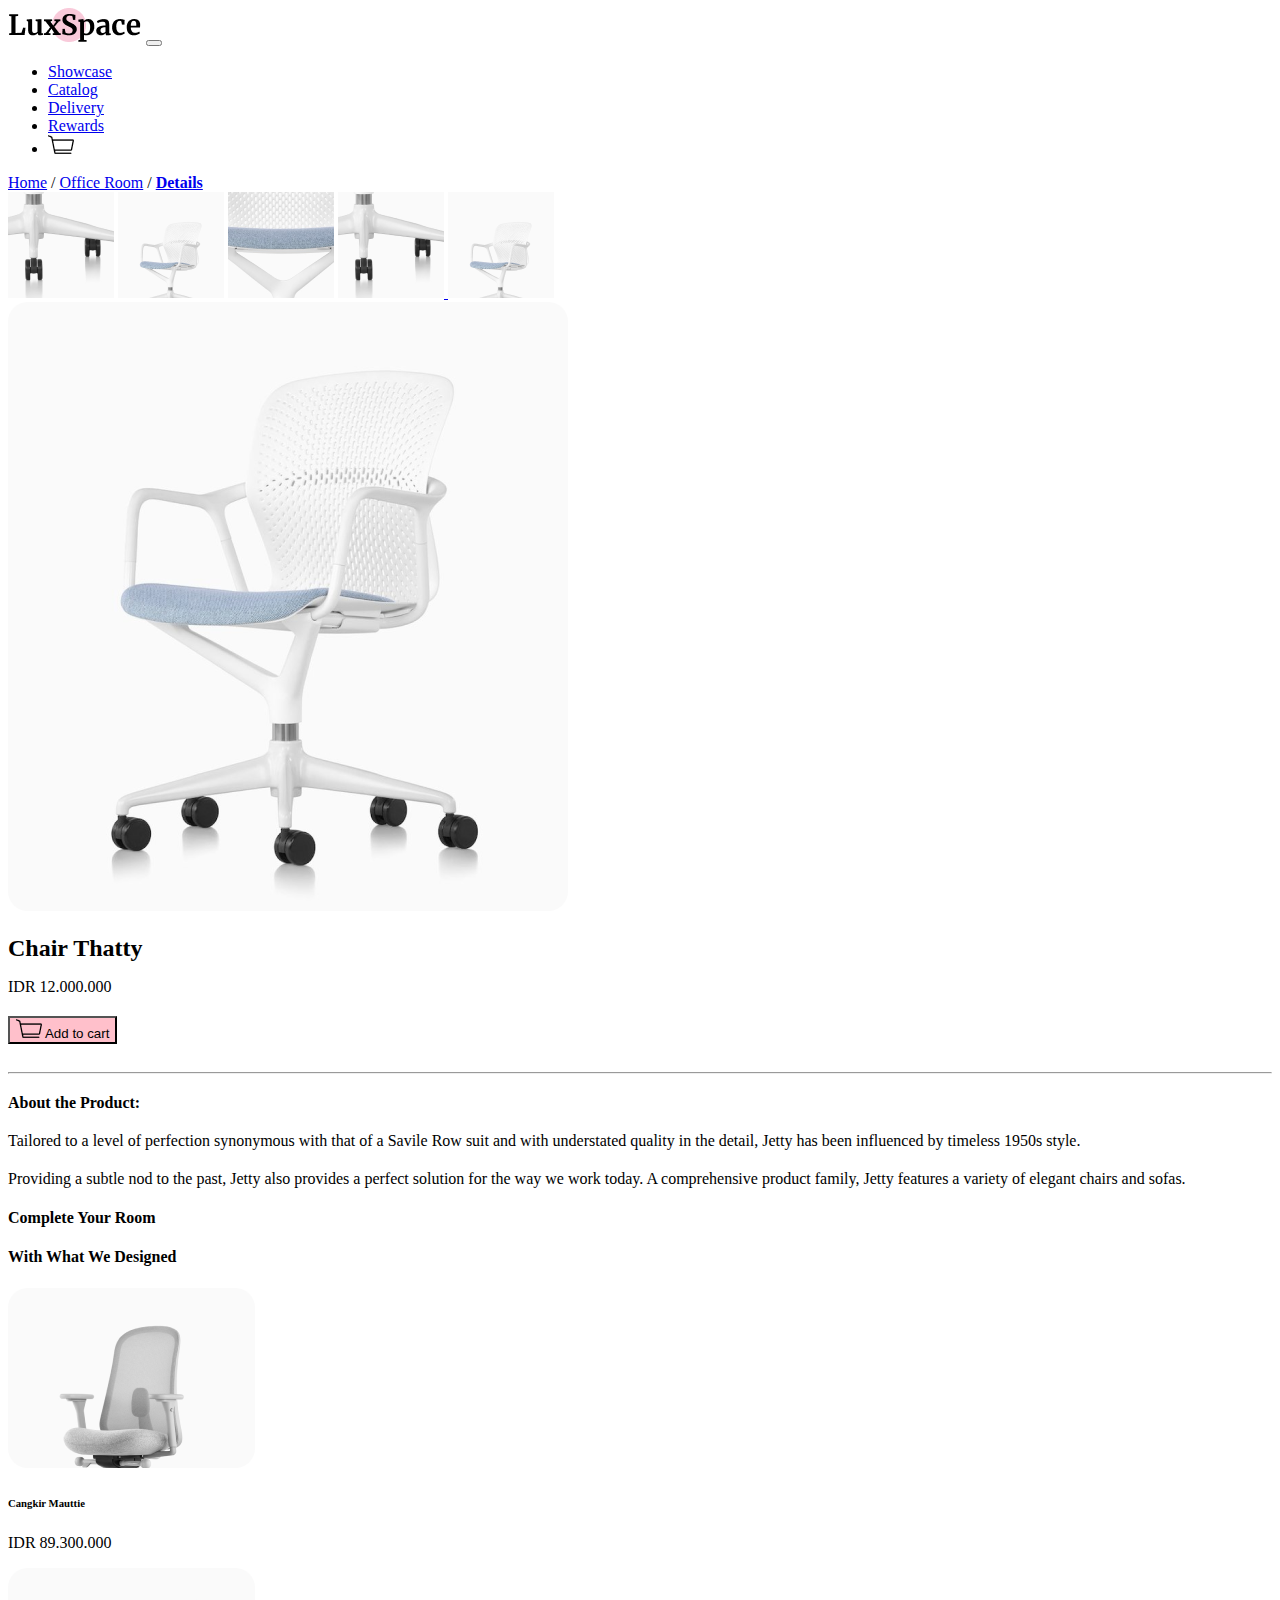
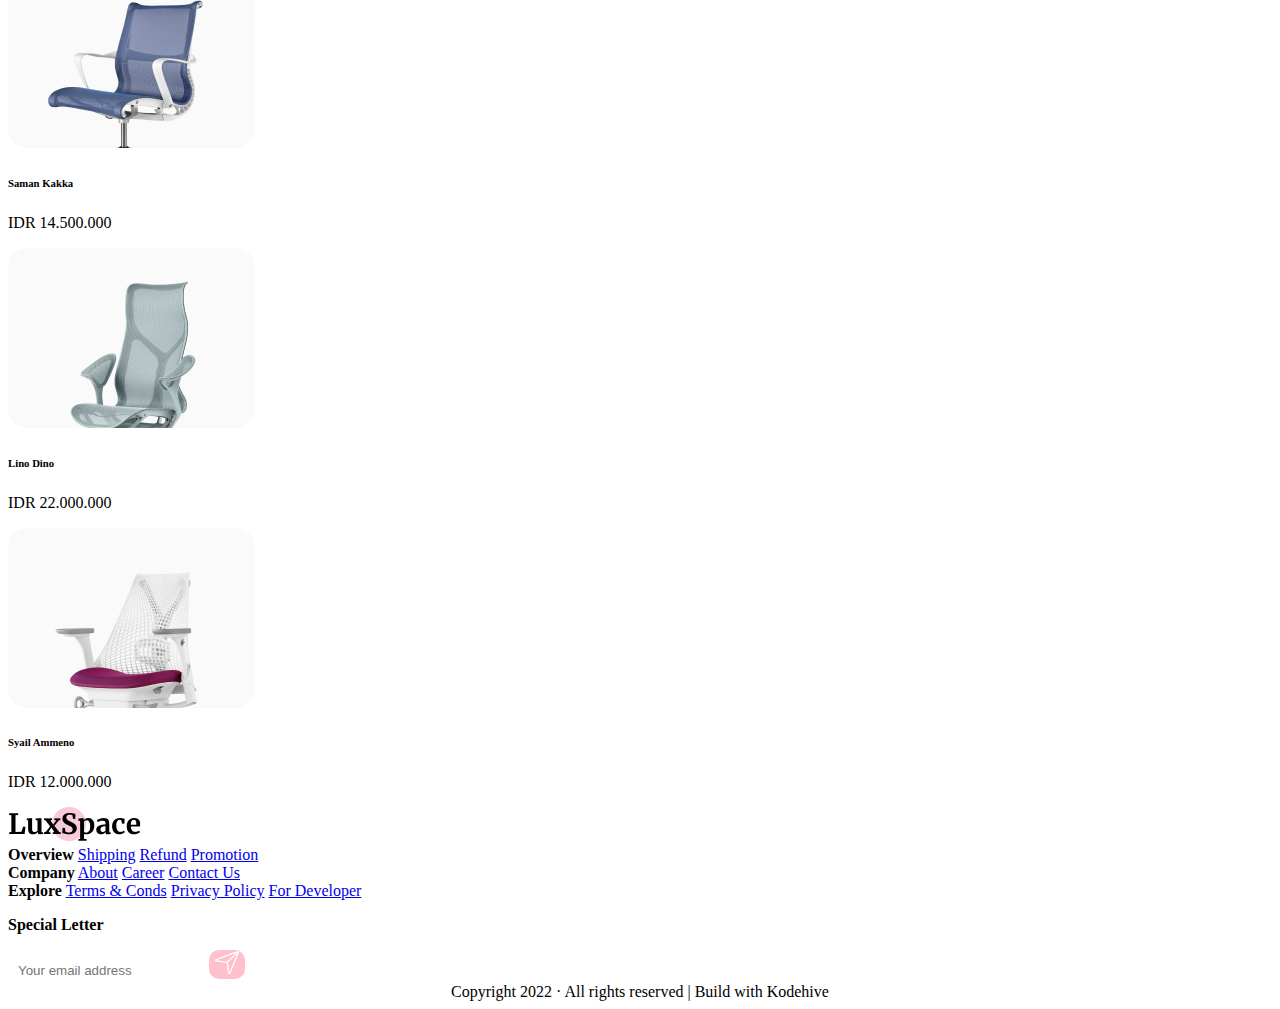
<file: LatihanBootstrap/index.html>
<!DOCTYPE html>
<html lang="en">
<head>
    <meta charset="UTF-8">
    <meta http-equiv="X-UA-Compatible" content="IE=edge">
    <meta name="viewport" content="width=device-width, initial-scale=1.0">
    <link rel="stylesheet" href="https://cdn.jsdelivr.net/npm/bootstrap@4.6.2/dist/css/bootstrap.min.css" integrity="sha384-xOolHFLEh07PJGoPkLv1IbcEPTNtaed2xpHsD9ESMhqIYd0nLMwNLD69Npy4HI+N" crossorigin="anonymous">
    <link rel="stylesheet" href="bootstrap.css">
    <title>Latihan Bootstrap</title>
</head>
<body class="bg-light">
    
    <nav class="navbar navbar-expand-lg navbar-light bg-white px-5 py-3">
        <img src="images/logo.png" alt="logo">
        <button class="navbar-toggler" type="button" data-toggle="collapse" data-target="#navbarSupportedContent"
            aria-controls="navbarSupportedContent" aria-expanded="false" aria-label="Toggle navigation">
            <span class="navbar-toggler-icon"></span>
        </button>
        <div class="collapse navbar-collapse justify-content-end" id="navbarSupportedContent">
            <ul class="navbar-nav ">
                <li class="nav-item">
                    <a class="nav-link text-dark" href="#">Showcase</a>
                </li>
                <li class="nav-item">
                    <a class="nav-link text-dark" href="#">Catalog</a>
                </li>
                <li class="nav-item">
                    <a class="nav-link text-dark" href="#">Delivery</a>
                </li>
                <li class="nav-item">
                    <a class="nav-link text-dark" href="#">Rewards</a>
                </li>
                <li class="nav-item">
                    <div>
                        <a href="#" class="nav-link"><img src="images/cart-icon.png" alt="cart"></a>
                    </div>
                </li>
            </ul>
        </div>
    </nav>
    
    <div class="d-flex px-5 py-4">
        <a href="#" class="text-secondary mr-3">Home</a>
        <span class="text-secondary mr-3">/</span>
        <a href="#" class="text-secondary mr-3">Office Room</a>
        <span class="text-secondary mr-3">/</span>
        <a href="#" class="text-secondary mr-3"><b>Details</b></a>
    </div>

    <main class="d-flex bg-white px-5 py-5 justify-content-between">
        
        <div class="side-img d-flex flex-column justify-content-between">
            <a href="#" class="border-rounded overflow-hidden"><img src="images/side-1.png" alt="side-1"></a>
            <a href="#" class="border-rounded overflow-hidden"><img src="images/side-2.png" alt="side-2"></a>
            <a href="#" class="border-rounded overflow-hidden"><img src="images/side-3.png" alt="side-3"></a>
            <a href="#" class="border-rounded overflow-hidden"><img src="images/side-1.png" alt="side-4">
            </a>
            <a href="#" class="border border-dark border-rounded overflow-hidden"><img src="images/side-2.png"
                    alt="side-5"></a>
        </div>

        <div class="main-img mx-5">
            <img class="border-rounded" src="images/chair.png" alt="chair">
        </div>

        
        <div class="desc-img">
            <h2>Chair Thatty</h2>
            <p>IDR 12.000.000</p>
            <button type="submit" class="bg-pink border-0 px-4 py-2 rounded-pill d-flex align-items-center"><img
                    src="images/cart-icon.png" alt="cart" class="mr-2">
                Add to
                cart</button>
            <hr>

            <p>
                <b>
                    About the Product:
                </b>
            </p>

            <p>
                Tailored to a level of perfection synonymous with that of a Savile Row suit and with understated quality in
                the detail,
                Jetty has been influenced by timeless 1950s style.
            </p>
            <p>
                Providing a subtle nod to the past, Jetty also provides a perfect solution for the way we work today. A
                comprehensive
                product family, Jetty features a variety of elegant chairs and sofas.
            </p>
        </div>
    </main>
  
    <div class="d-flex px-5 py-4 flex-column">
        <div class="recommendation-title py-5">
            <h4>Complete Your Room</h4>
            <h4>With What We Designed</h4>
        </div>

        <div class="recommendation-card d-flex flex-row justify-content-between">
            <div class="card1 bg-white px-3 py-4 border-rounded">
                <img src="images/chair-4.png" alt="chair-4" class="border-rounded overflow-hidden mb-3">
                <h6>Cangkir Mauttie</h6>
                <p>IDR 89.300.000</p>
            </div>
            <div class="card2 bg-white px-3 py-4 border-rounded">
                <img src="images/chair-3.png" alt="chair-3" class="border-rounded overflow-hidden mb-3">
                <h6>Saman Kakka</h6>
                <p>IDR 14.500.000</p>
            </div>
            <div class="card3 bg-white px-3 py-4 border-rounded">
                <img src="images/chair-2.png" alt="chair-2" class="border-rounded overflow-hidden mb-3">
                <h6>Lino Dino</h6>
                <p>IDR 22.000.000</p>
            </div>
            <div class="card4 bg-white px-3 py-4 border-rounded">
                <img src="images/chair-1.png" alt="chair-1" class="border-rounded overflow-hidden mb-3">
                <h6>Syail Ammeno</h6>
                <p>IDR 12.000.000</p>
            </div>
        </div>
    </div>

    <footer class="d-flex flex-column bg-white px-5">
        
        <div class="d-flex justify-content-center py-5">
            <img src="images/logo.png" alt="logo">
        </div>
        
        <div class="links d-flex flex-row justify-content-around pb-5">
            <div class="list-1 d-flex flex-column">
                <a class="text-dark nav-link"><b>Overview</b></a>
                <a href="#" class="text-dark nav-link">Shipping</a>
                <a href="#" class="text-dark nav-link">Refund</a>
                <a href="#" class="text-dark nav-link">Promotion</a>
            </div>
            <div class="list-2 d-flex flex-column">
                <a class="text-dark nav-link"><b>Company</b></a>
                <a href="#" class="text-dark nav-link">About</a>
                <a href="#" class="text-dark nav-link">Career</a>
                <a href="#" class="text-dark nav-link">Contact Us</a>
            </div>
            <div class="list-3 d-flex flex-column">
                <a class="text-dark nav-link"><b>Explore</b></a>
                <a href="#" class="text-dark nav-link">Terms & Conds</a>
                <a href="#" class="text-dark nav-link">Privacy Policy</a>
                <a href="#" class="text-dark nav-link">For Developer</a>
            </div>
            <form action="">
                <p><b>Special Letter</b></p>
                <div class="submit-email bg-light">
                    <input class="input-email bg-light" type="email" name="email" id="email"
                        placeholder="Your email address">
                    <button type="submit" class="btn-submit"><img src="images/tele-icon.png" alt="email"
                        class="p-2"></button>
                </div>
            </form>
        </div>
    </footer>
    
    <div class="copyright border-top bg-white py-4">
        Copyright 2022 · All rights reserved | Build with <i class='bx bxs-heart'></i> Kodehive
    </div>
</body>
</html>
</file>
